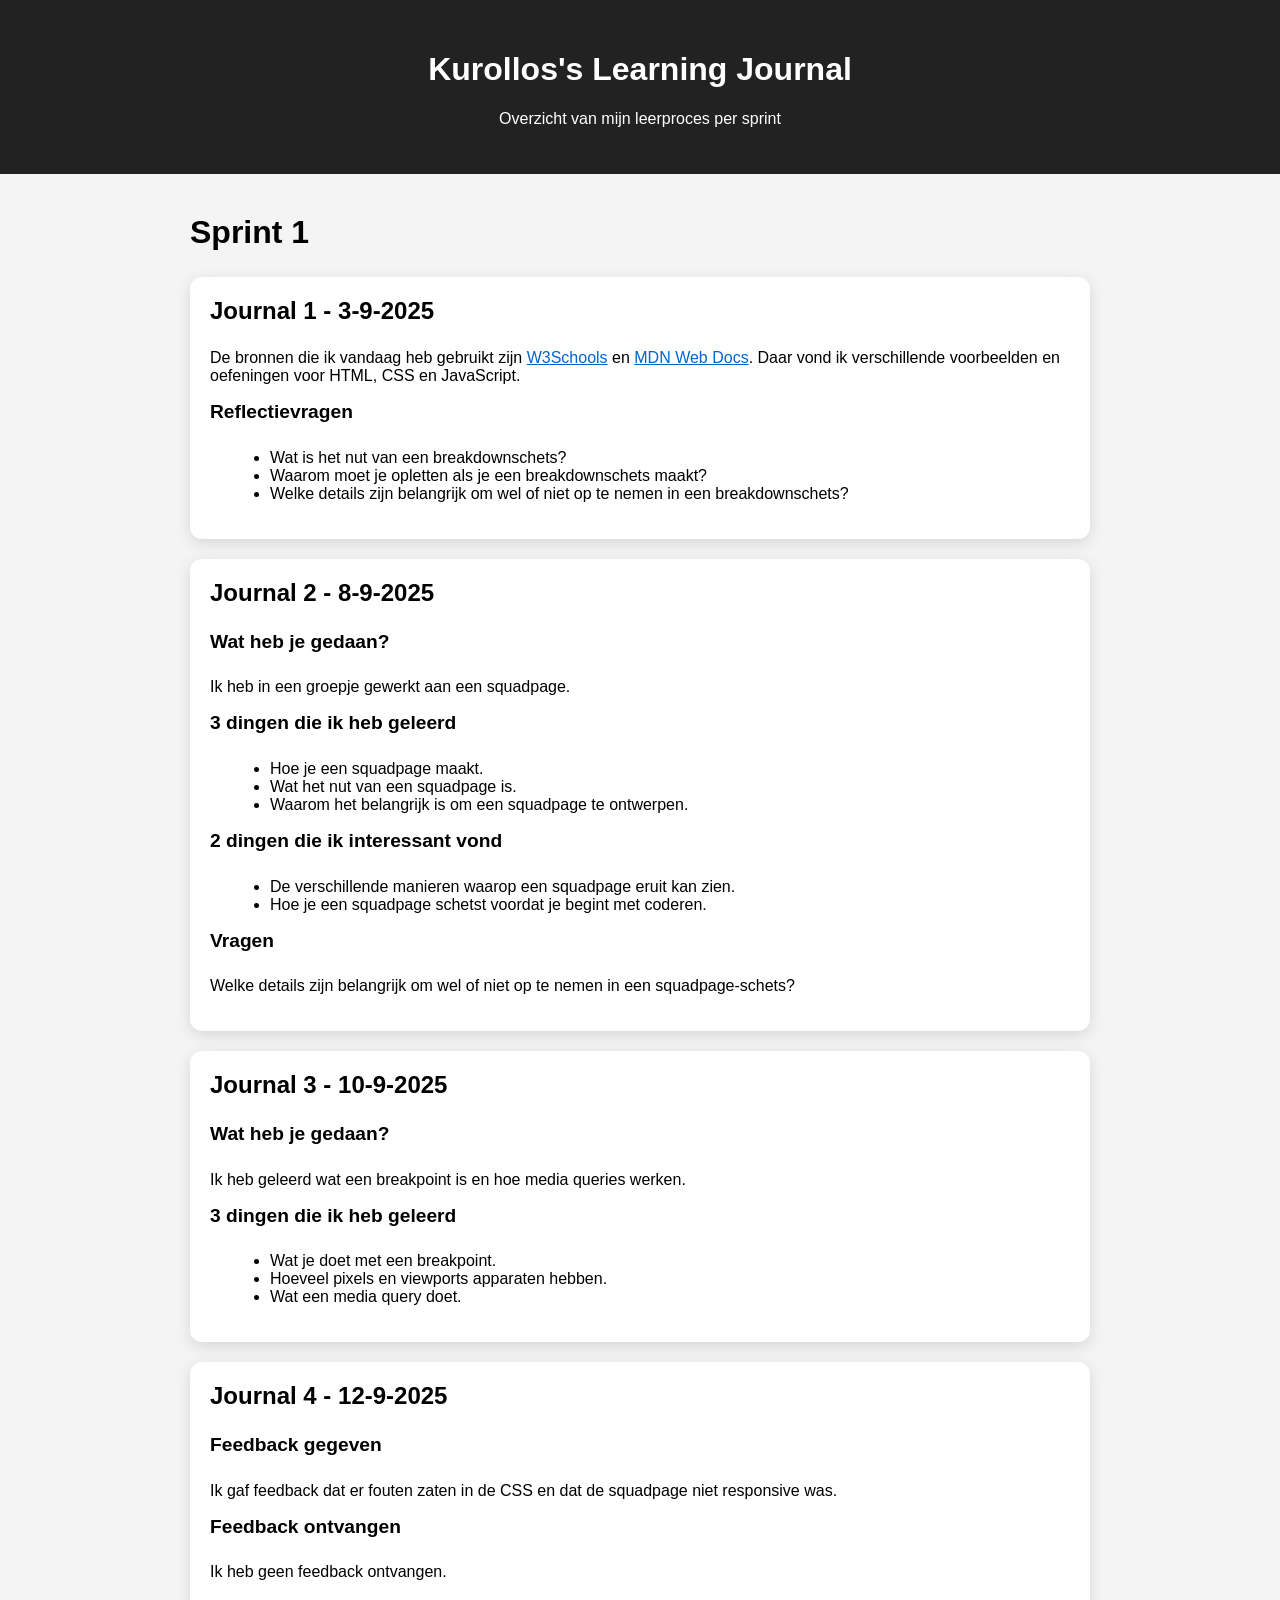
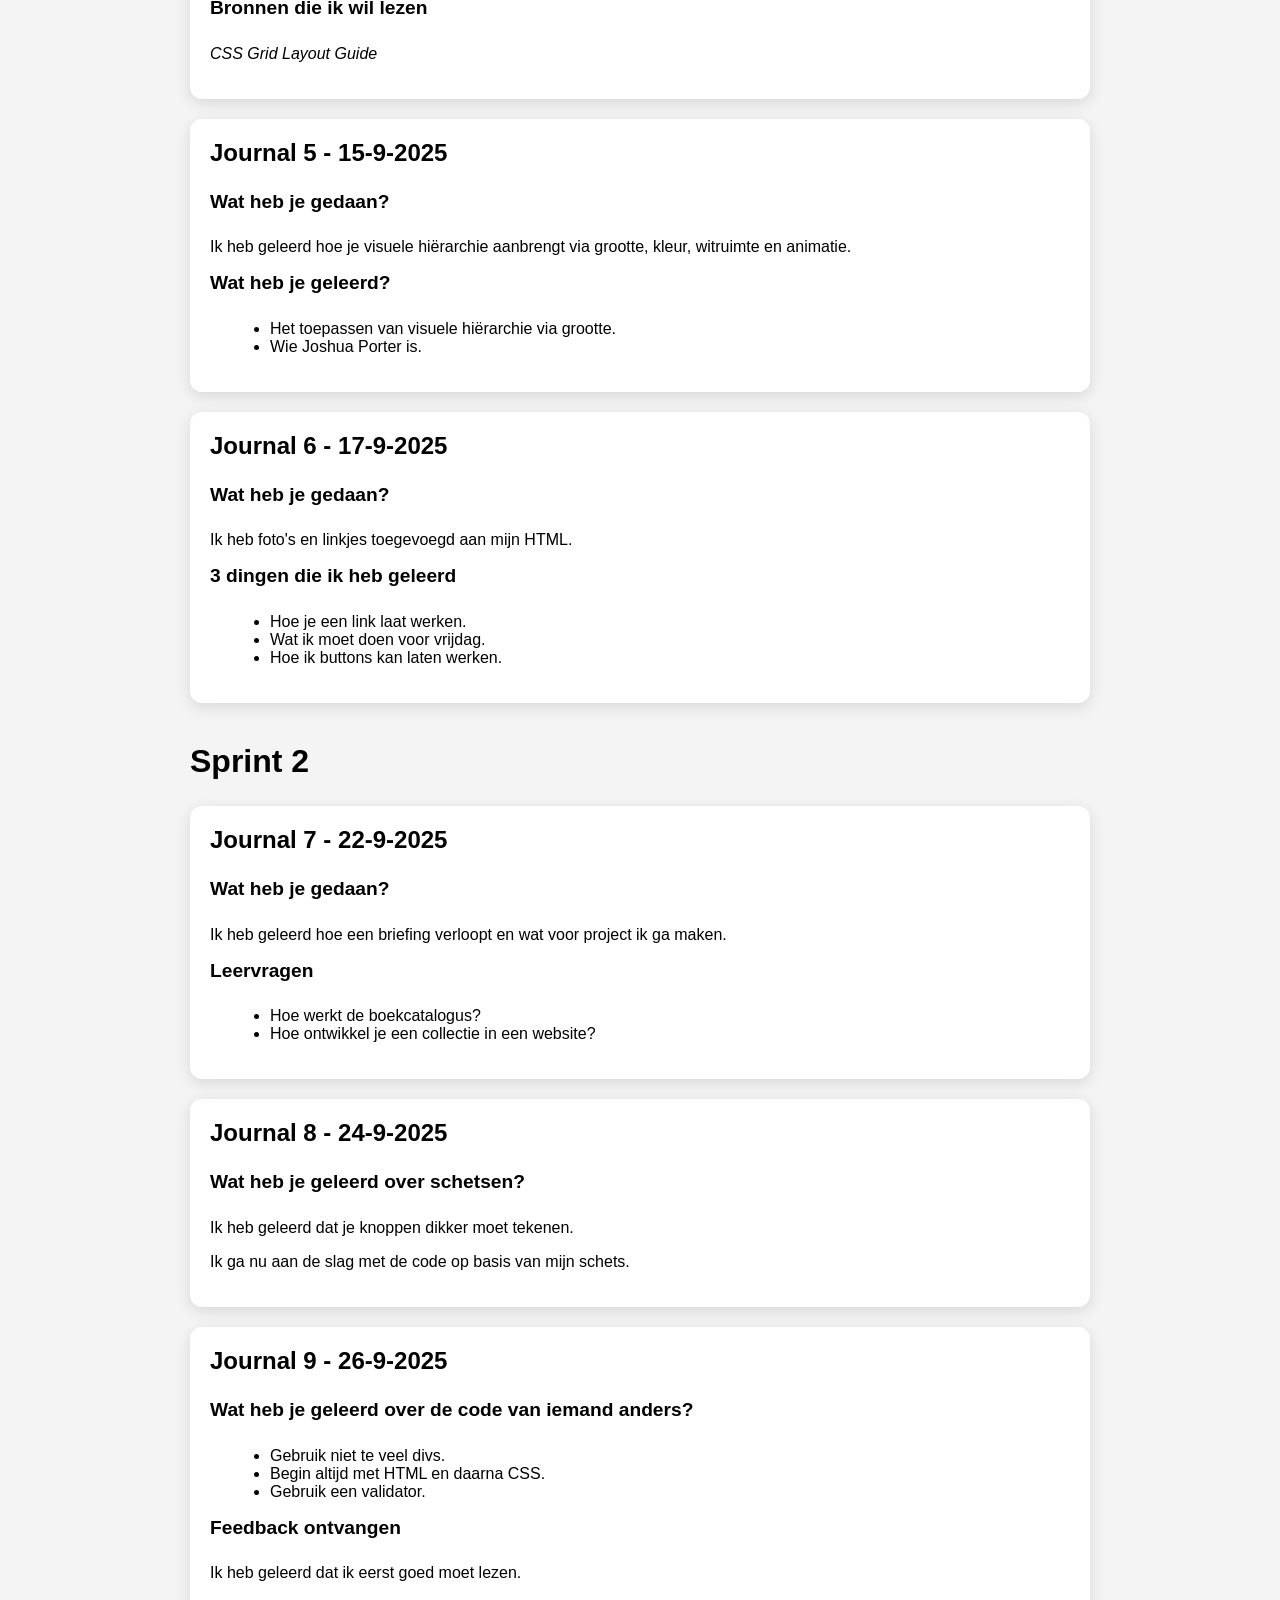
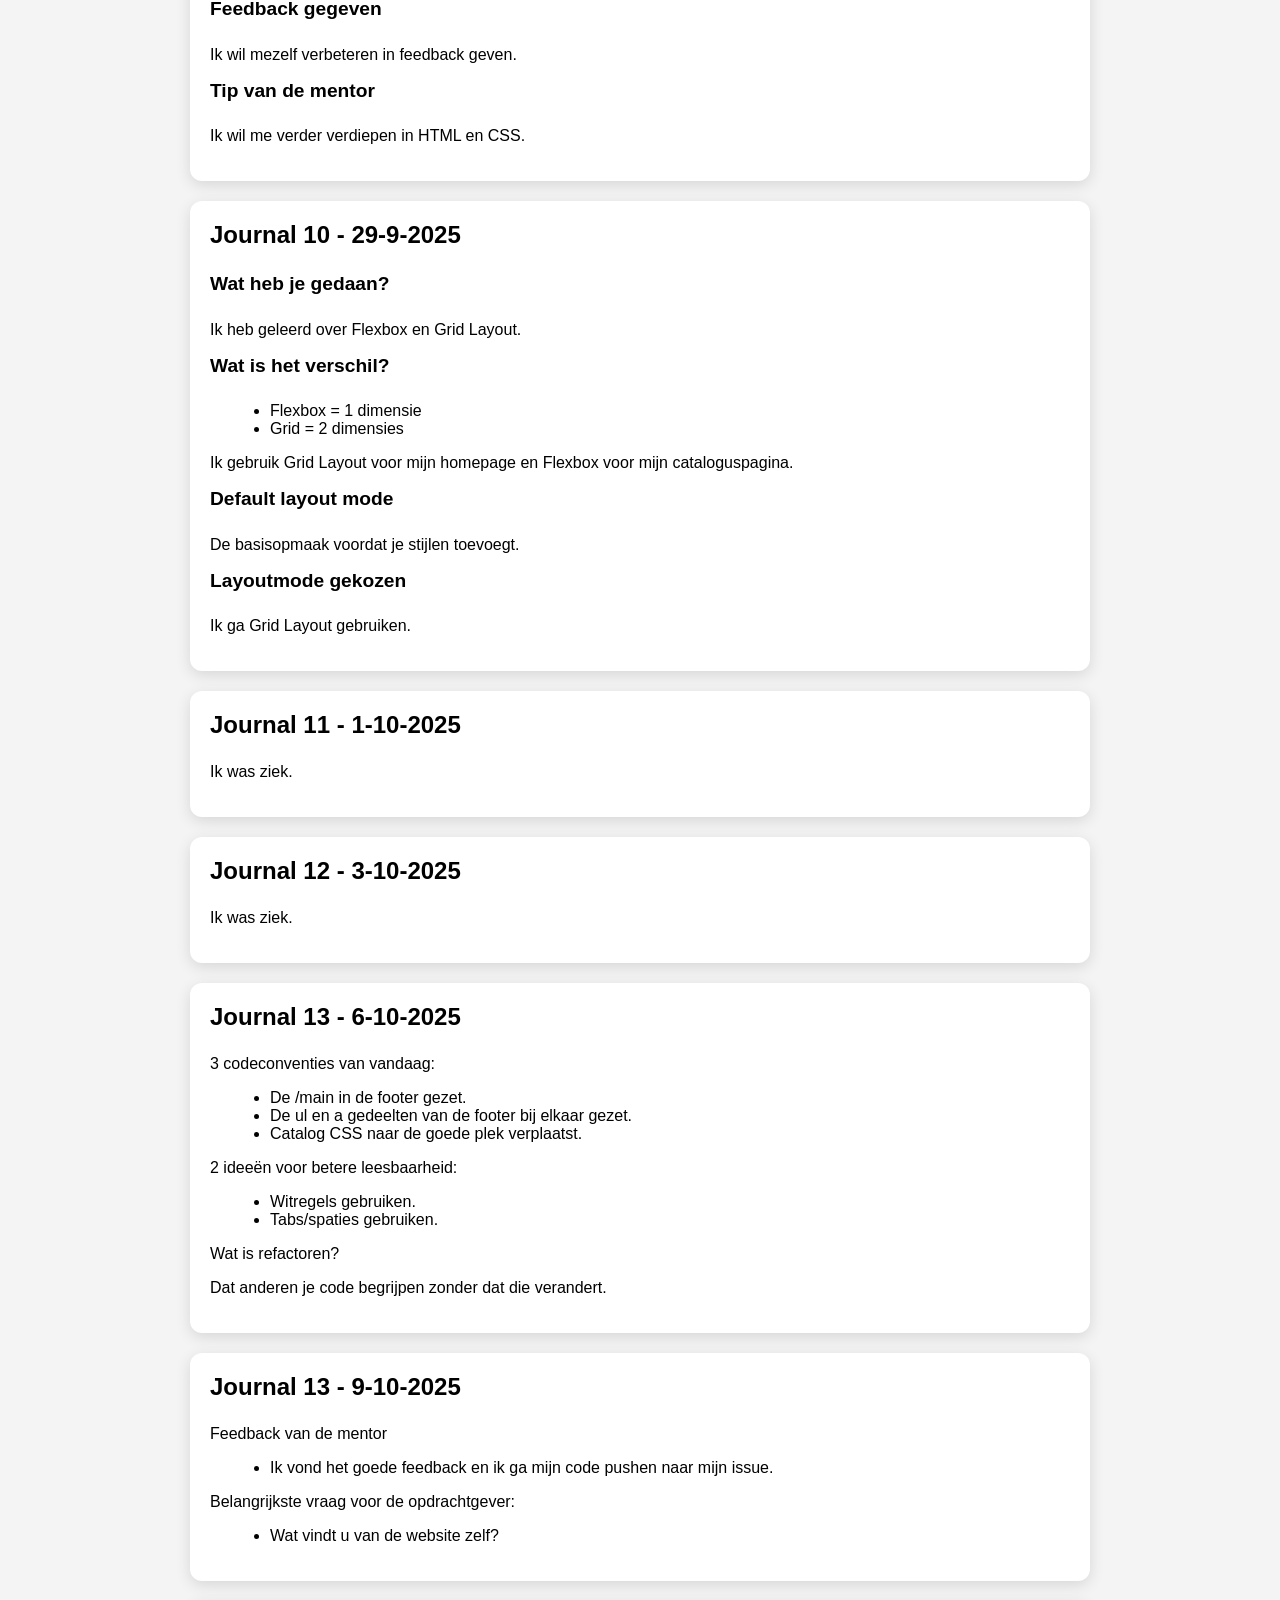
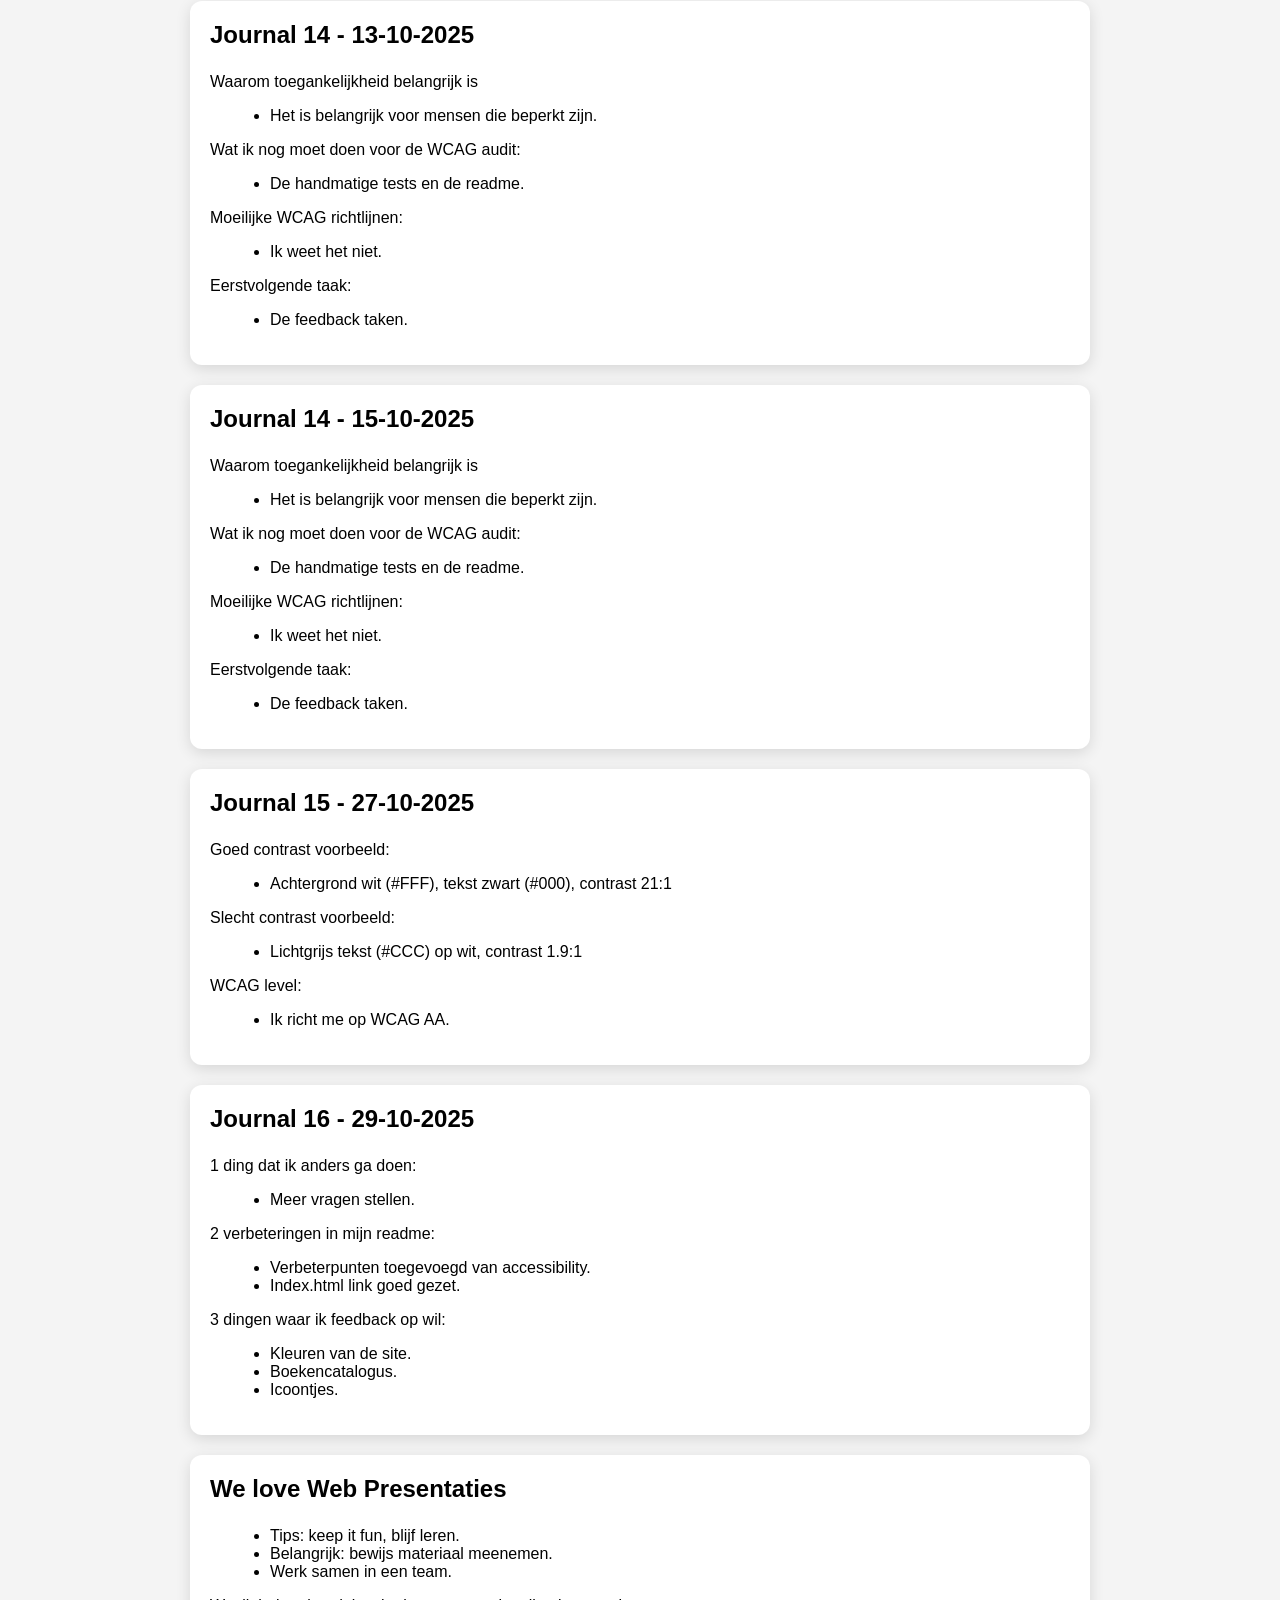
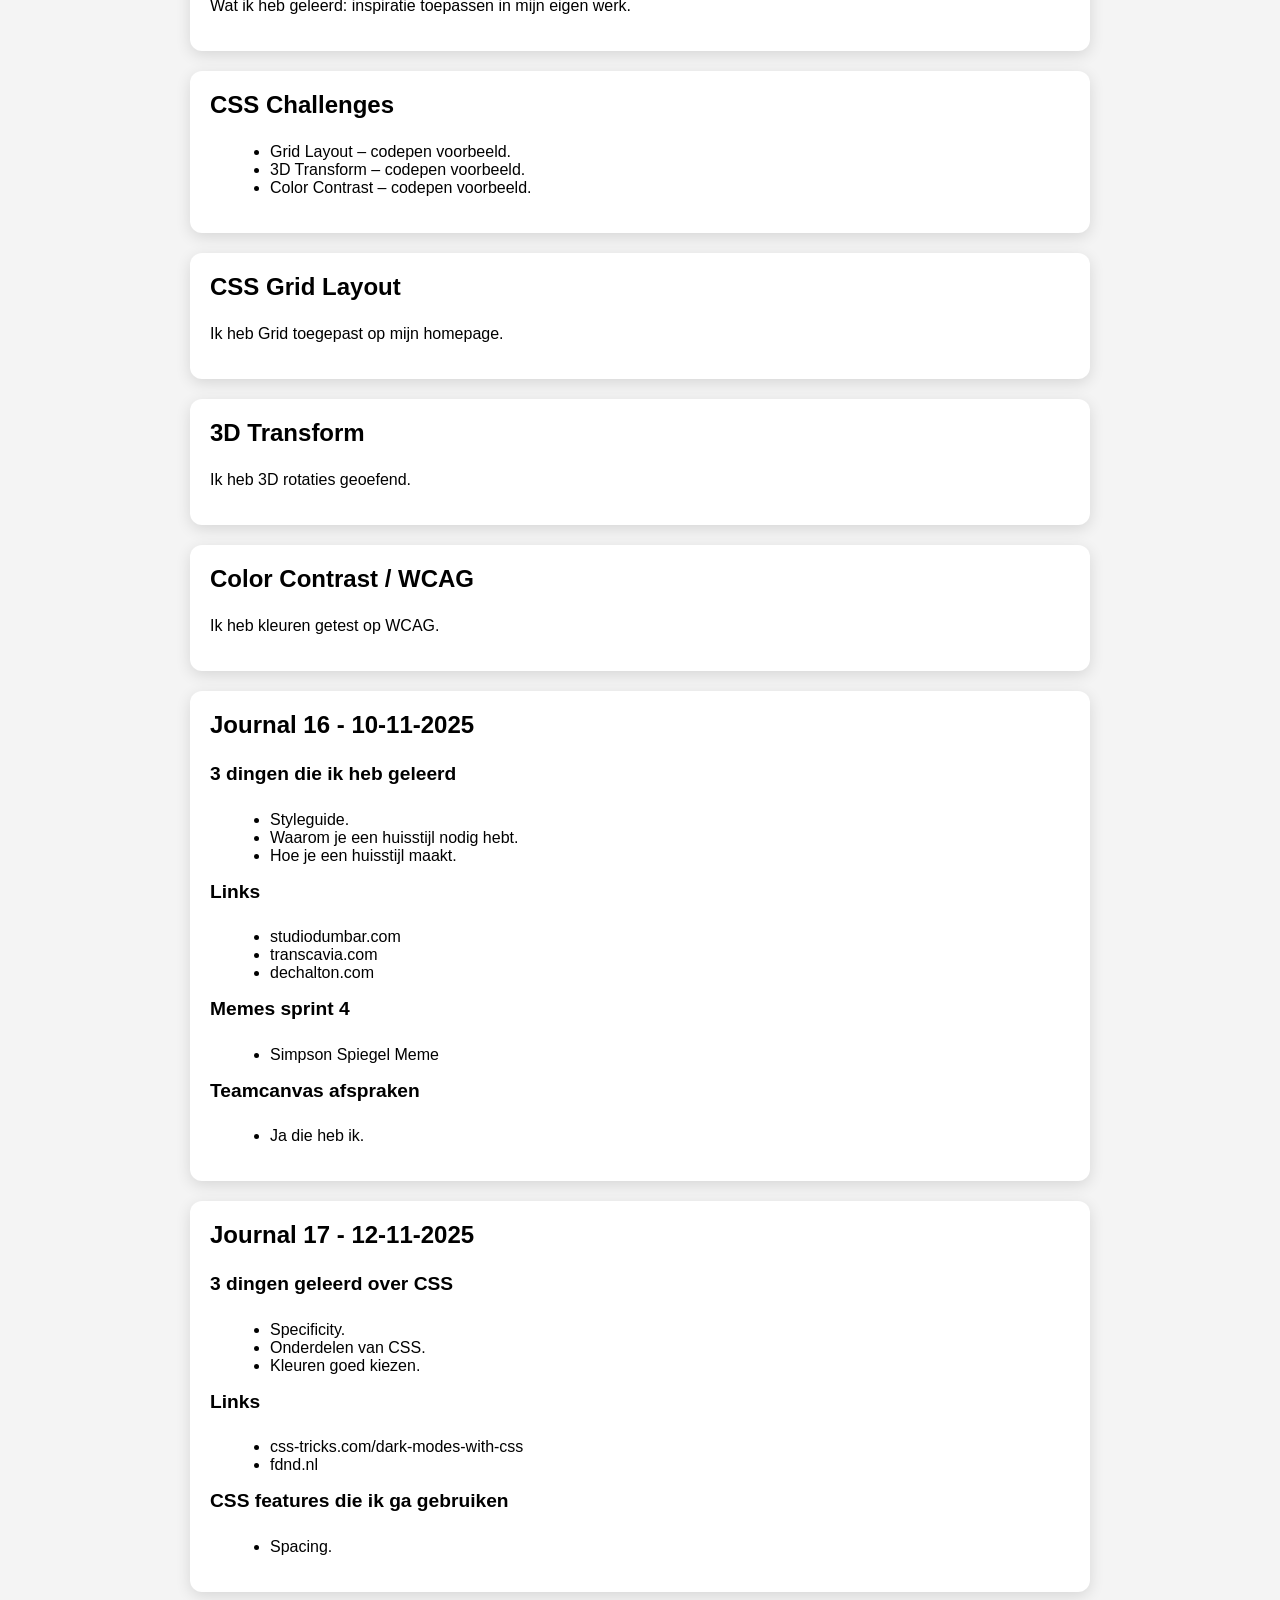
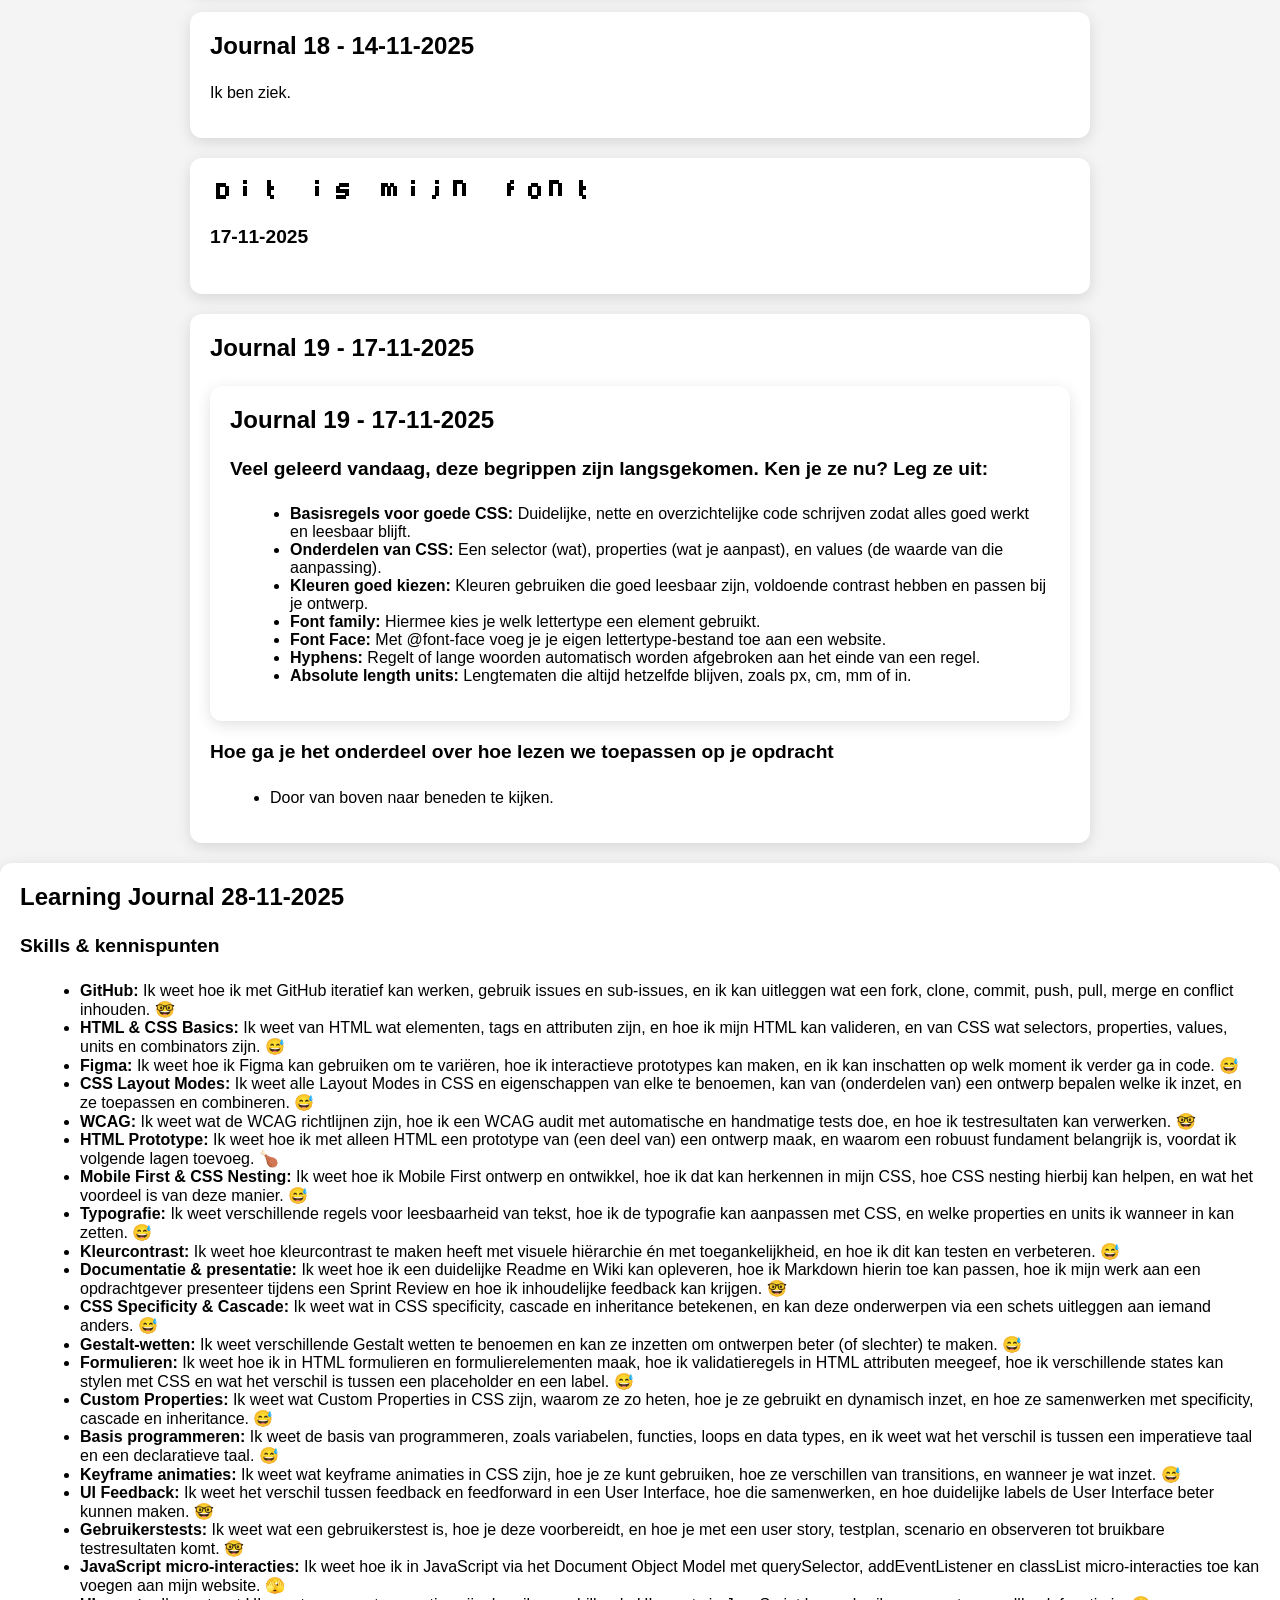
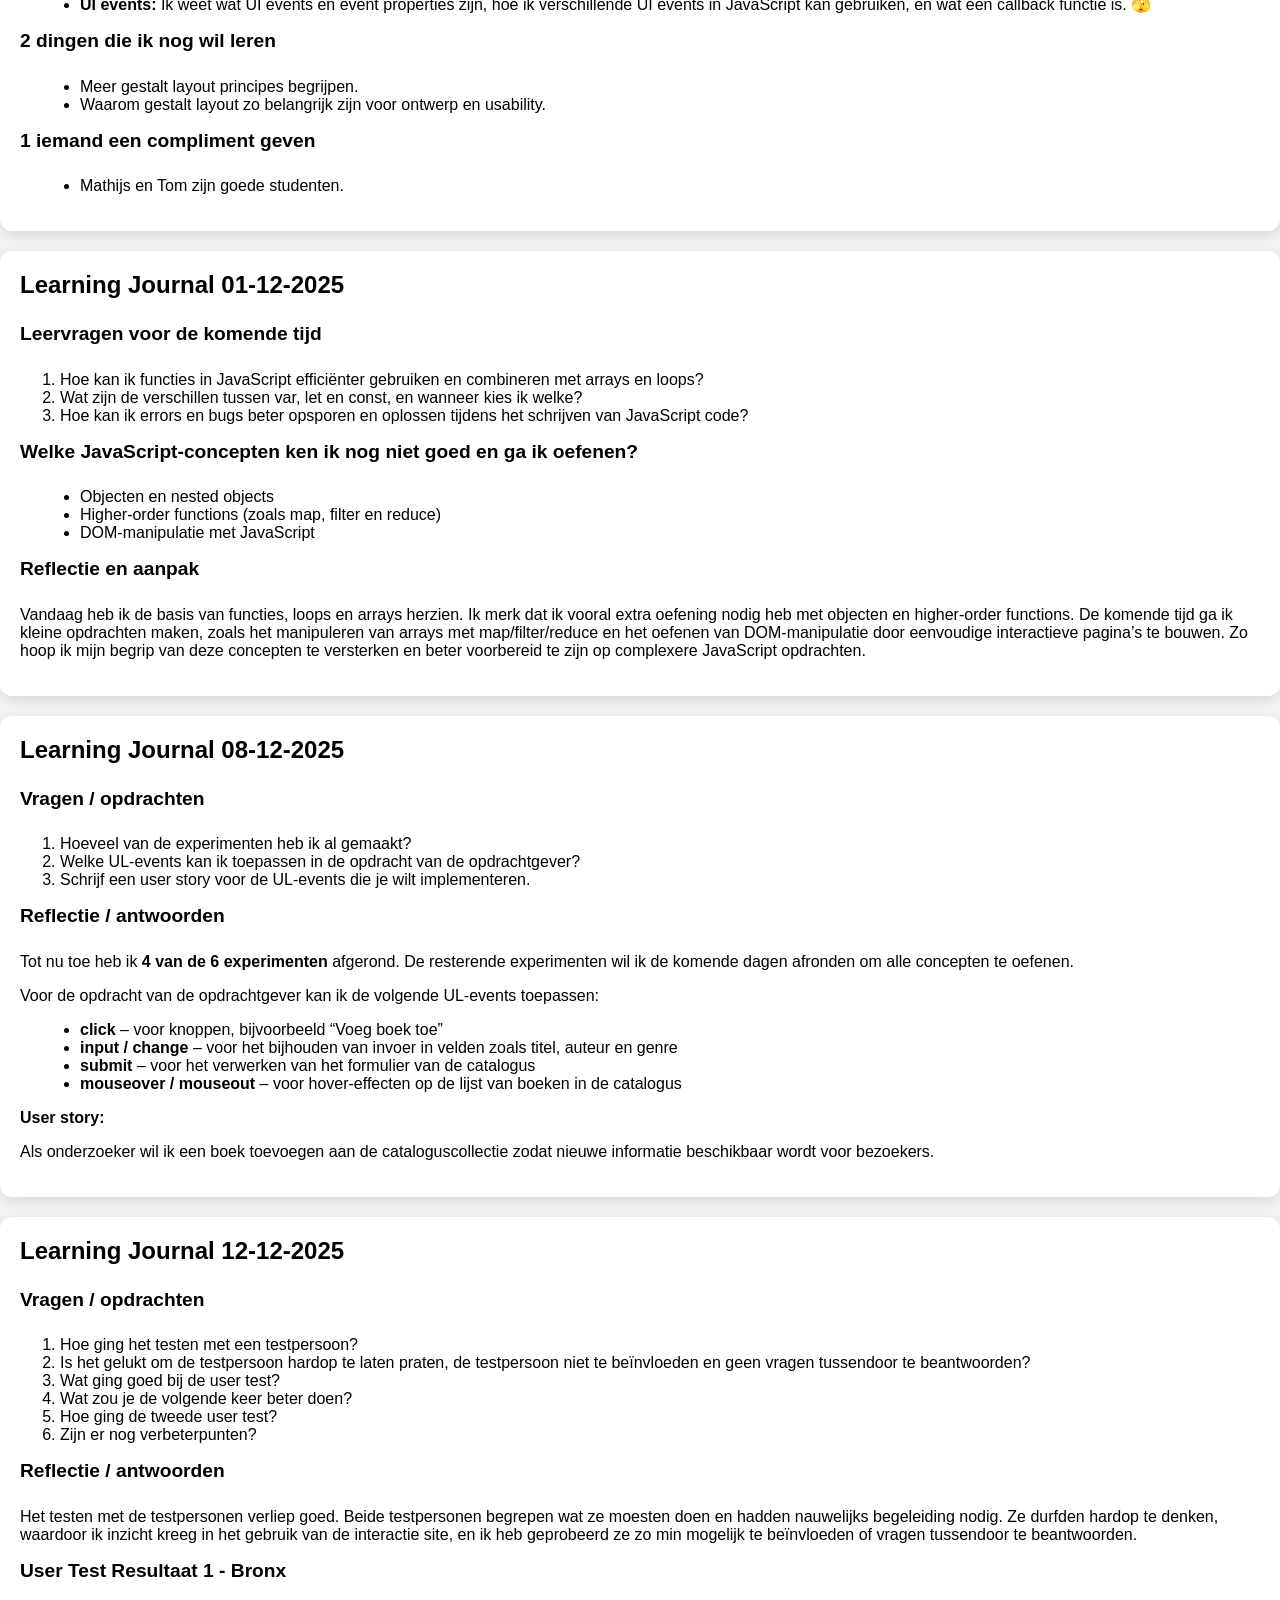
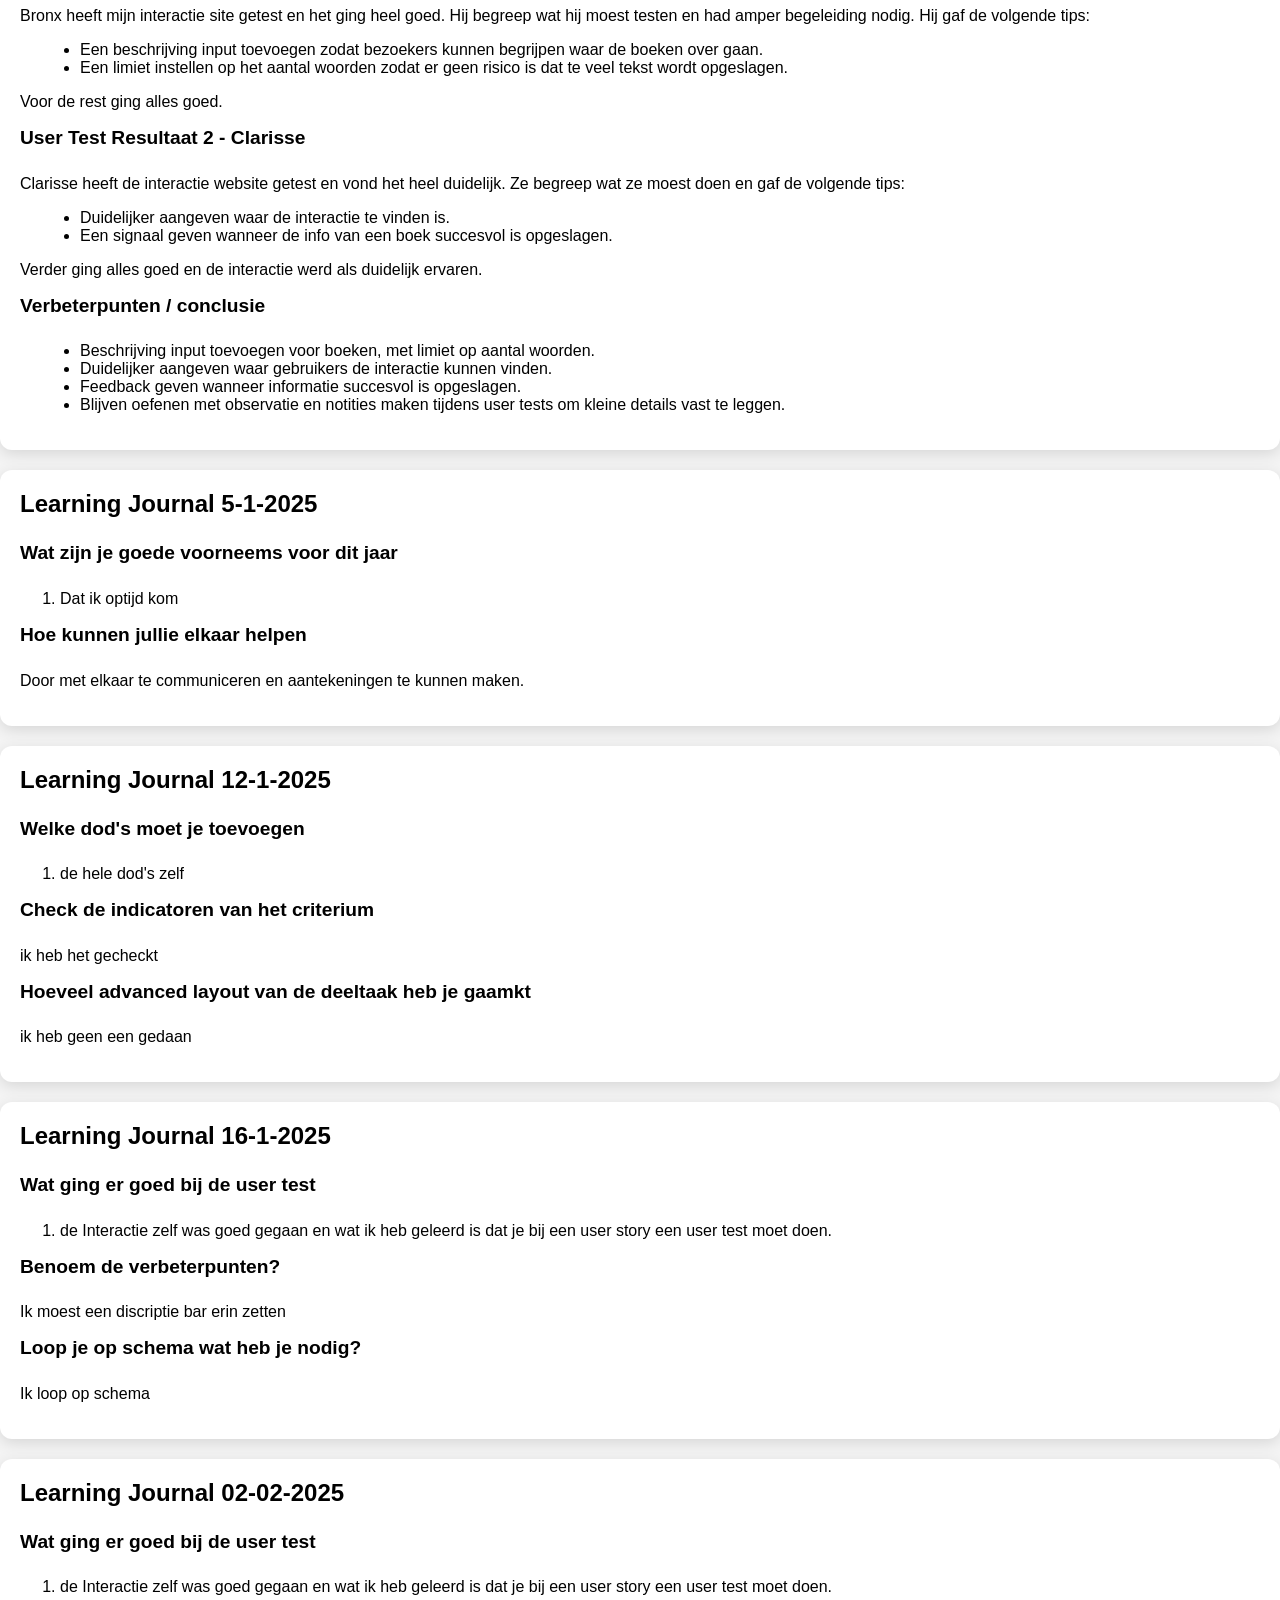
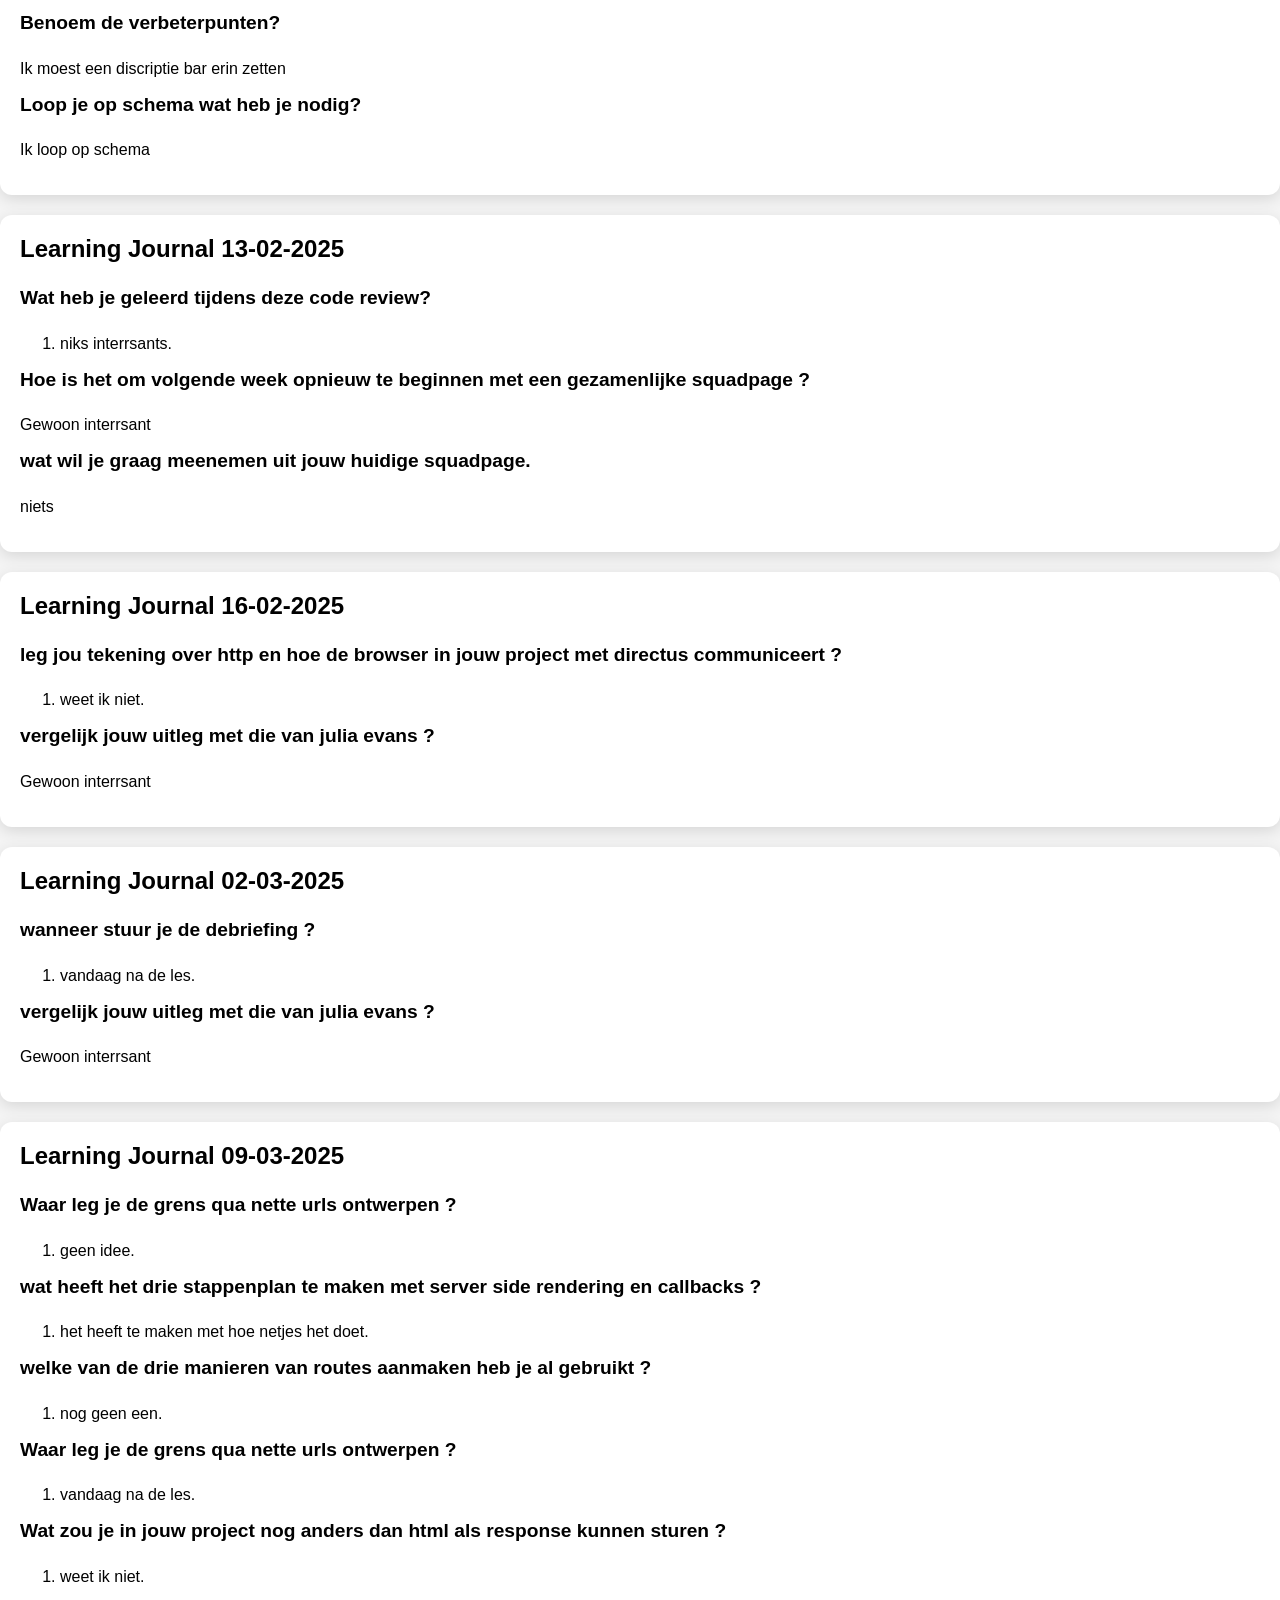
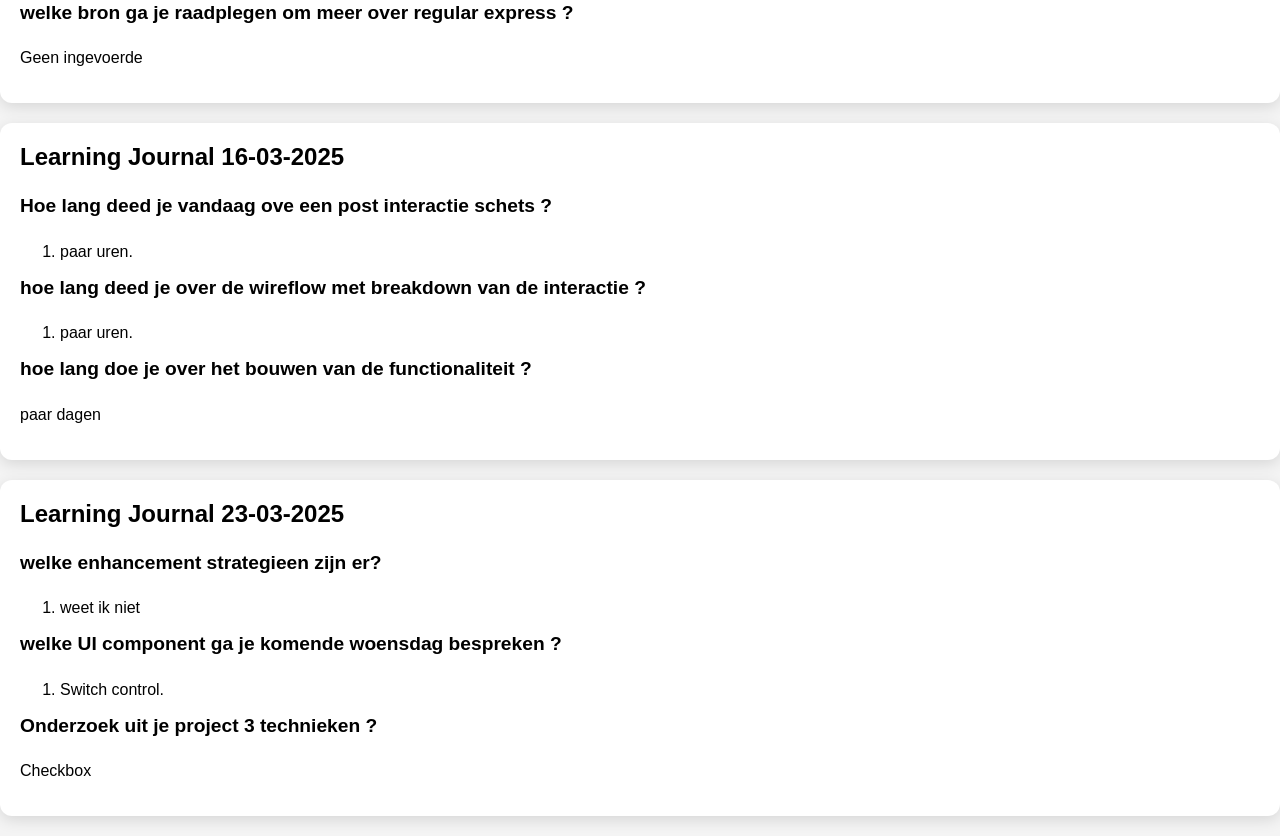
<file: docs/index.html>
<!DOCTYPE html>
<html lang="nl">
<head>
  <meta charset="UTF-8">
  <meta name="viewport" content="width=device-width, initial-scale=1.0">
  <title>Kurollos's Learning Journal</title>
  <link rel="stylesheet" href="index.css">
</head>

<body>

<header>
  <h1>Kurollos's Learning Journal</h1>
  <p>Overzicht van mijn leerproces per sprint</p>
</header>

<!-- SPRINT 1 -->
<section id="sprint-1">
  <h2>Sprint 1</h2>

  <article class="journal-card">
    <h3>Journal 1 - 3-9-2025</h3>
    <p>De bronnen die ik vandaag heb gebruikt zijn 
      <a href="https://www.w3schools.com">W3Schools</a> en 
      <a href="https://developer.mozilla.org">MDN Web Docs</a>.
      Daar vond ik verschillende voorbeelden en oefeningen voor HTML, CSS en JavaScript.
    </p>

    <h4>Reflectievragen</h4>
    <ul>
      <li>Wat is het nut van een breakdownschets?</li>
      <li>Waarom moet je opletten als je een breakdownschets maakt?</li>
      <li>Welke details zijn belangrijk om wel of niet op te nemen in een breakdownschets?</li>
    </ul>
  </article>

  <article class="journal-card">
    <h3>Journal 2 - 8-9-2025</h3>

    <h4>Wat heb je gedaan?</h4>
    <p>Ik heb in een groepje gewerkt aan een squadpage.</p>

    <h4>3 dingen die ik heb geleerd</h4>
    <ul>
      <li>Hoe je een squadpage maakt.</li>
      <li>Wat het nut van een squadpage is.</li>
      <li>Waarom het belangrijk is om een squadpage te ontwerpen.</li>
    </ul>

    <h4>2 dingen die ik interessant vond</h4>
    <ul>
      <li>De verschillende manieren waarop een squadpage eruit kan zien.</li>
      <li>Hoe je een squadpage schetst voordat je begint met coderen.</li>
    </ul>

    <h4>Vragen</h4>
    <p>Welke details zijn belangrijk om wel of niet op te nemen in een squadpage-schets?</p>
  </article>

  <article class="journal-card">
    <h3>Journal 3 - 10-9-2025</h3>

    <h4>Wat heb je gedaan?</h4>
    <p>Ik heb geleerd wat een breakpoint is en hoe media queries werken.</p>

    <h4>3 dingen die ik heb geleerd</h4>
    <ul>
      <li>Wat je doet met een breakpoint.</li>
      <li>Hoeveel pixels en viewports apparaten hebben.</li>
      <li>Wat een media query doet.</li>
    </ul>
  </article>

  <article class="journal-card">
    <h3>Journal 4 - 12-9-2025</h3>

    <h4>Feedback gegeven</h4>
    <p>Ik gaf feedback dat er fouten zaten in de CSS en dat de squadpage niet responsive was.</p>

    <h4>Feedback ontvangen</h4>
    <p>Ik heb geen feedback ontvangen.</p>

    <h4>Bronnen die ik wil lezen</h4>
    <p><em>CSS Grid Layout Guide</em></p>
  </article>

  <article class="journal-card">
    <h3>Journal 5 - 15-9-2025</h3>

    <h4>Wat heb je gedaan?</h4>
    <p>Ik heb geleerd hoe je visuele hiërarchie aanbrengt via grootte, kleur, witruimte en animatie.</p>

    <h4>Wat heb je geleerd?</h4>
    <ul>
      <li>Het toepassen van visuele hiërarchie via grootte.</li>
      <li>Wie Joshua Porter is.</li>
    </ul>
  </article>

  <article class="journal-card">
    <h3>Journal 6 - 17-9-2025</h3>

    <h4>Wat heb je gedaan?</h4>
    <p>Ik heb foto's en linkjes toegevoegd aan mijn HTML.</p>

    <h4>3 dingen die ik heb geleerd</h4>
    <ul>
      <li>Hoe je een link laat werken.</li>
      <li>Wat ik moet doen voor vrijdag.</li>
      <li>Hoe ik buttons kan laten werken.</li>
    </ul>
  </article>
</section>

<!-- SPRINT 2 -->
<section id="sprint-2">
  <h2>Sprint 2</h2>

  <article class="journal-card">
    <h3>Journal 7 - 22-9-2025</h3>

    <h4>Wat heb je gedaan?</h4>
    <p>Ik heb geleerd hoe een briefing verloopt en wat voor project ik ga maken.</p>

    <h4>Leervragen</h4>
    <ul>
      <li>Hoe werkt de boekcatalogus?</li>
      <li>Hoe ontwikkel je een collectie in een website?</li>
    </ul>
  </article>

  <article class="journal-card">
    <h3>Journal 8 - 24-9-2025</h3>

    <h4>Wat heb je geleerd over schetsen?</h4>
    <p>Ik heb geleerd dat je knoppen dikker moet tekenen.</p>
    <p>Ik ga nu aan de slag met de code op basis van mijn schets.</p>
  </article>

  <article class="journal-card">
    <h3>Journal 9 - 26-9-2025</h3>

    <h4>Wat heb je geleerd over de code van iemand anders?</h4>
    <ul>
      <li>Gebruik niet te veel divs.</li>
      <li>Begin altijd met HTML en daarna CSS.</li>
      <li>Gebruik een validator.</li>
    </ul>

    <h4>Feedback ontvangen</h4>
    <p>Ik heb geleerd dat ik eerst goed moet lezen.</p>

    <h4>Feedback gegeven</h4>
    <p>Ik wil mezelf verbeteren in feedback geven.</p>

    <h4>Tip van de mentor</h4>
    <p>Ik wil me verder verdiepen in HTML en CSS.</p>
  </article>

  <article class="journal-card">
    <h3>Journal 10 - 29-9-2025</h3>

    <h4>Wat heb je gedaan?</h4>
    <p>Ik heb geleerd over Flexbox en Grid Layout.</p>

    <h4>Wat is het verschil?</h4>
    <ul>
      <li>Flexbox = 1 dimensie</li>
      <li>Grid = 2 dimensies</li>
    </ul>

    <p>Ik gebruik Grid Layout voor mijn homepage en Flexbox voor mijn cataloguspagina.</p>

    <h4>Default layout mode</h4>
    <p>De basisopmaak voordat je stijlen toevoegt.</p>

    <h4>Layoutmode gekozen</h4>
    <p>Ik ga Grid Layout gebruiken.</p>
  </article>

  <article class="journal-card">
    <h3>Journal 11 - 1-10-2025</h3>
    <p>Ik was ziek.</p>
  </article>

  <article class="journal-card">
    <h3>Journal 12 - 3-10-2025</h3>
    <p>Ik was ziek.</p>
  </article>

  <article class="journal-card">
    <h3>Journal 13 - 6-10-2025</h3>

    <p>3 codeconventies van vandaag:</p>
    <ul>
      <li>De /main in de footer gezet.</li>
      <li>De ul en a gedeelten van de footer bij elkaar gezet.</li>
      <li>Catalog CSS naar de goede plek verplaatst.</li>
    </ul>

    <p>2 ideeën voor betere leesbaarheid:</p>
    <ul>
      <li>Witregels gebruiken.</li>
      <li>Tabs/spaties gebruiken.</li>
    </ul>

    <p>Wat is refactoren?</p>
    <p>Dat anderen je code begrijpen zonder dat die verandert.</p>
  </article>

  <article class="journal-card">
    <h3>Journal 13 - 9-10-2025</h3>

    <p>Feedback van de mentor</p>
    <ul>
      <li>Ik vond het goede feedback en ik ga mijn code pushen naar mijn issue.</li>
    </ul>

    <p>Belangrijkste vraag voor de opdrachtgever:</p>
    <ul>
      <li>Wat vindt u van de website zelf?</li>
    </ul>
  </article>

  <article class="journal-card">
    <h3>Journal 14 - 13-10-2025</h3>

    <p>Waarom toegankelijkheid belangrijk is</p>
    <ul>
      <li>Het is belangrijk voor mensen die beperkt zijn.</li>
    </ul>

    <p>Wat ik nog moet doen voor de WCAG audit:</p>
    <ul>
      <li>De handmatige tests en de readme.</li>
    </ul>

    <p>Moeilijke WCAG richtlijnen:</p>
    <ul>
      <li>Ik weet het niet.</li>
    </ul>

    <p>Eerstvolgende taak:</p>
    <ul>
      <li>De feedback taken.</li>
    </ul>
  </article>

  <article class="journal-card">
    <h3>Journal 14 - 15-10-2025</h3>

    <p>Waarom toegankelijkheid belangrijk is</p>
    <ul>
      <li>Het is belangrijk voor mensen die beperkt zijn.</li>
    </ul>

    <p>Wat ik nog moet doen voor de WCAG audit:</p>
    <ul>
      <li>De handmatige tests en de readme.</li>
    </ul>

    <p>Moeilijke WCAG richtlijnen:</p>
    <ul>
      <li>Ik weet het niet.</li>
    </ul>

    <p>Eerstvolgende taak:</p>
    <ul>
      <li>De feedback taken.</li>
    </ul>
  </article>

  <article class="journal-card">
    <h3>Journal 15 - 27-10-2025</h3>

    <p>Goed contrast voorbeeld:</p>
    <ul>
      <li>Achtergrond wit (#FFF), tekst zwart (#000), contrast 21:1</li>
    </ul>

    <p>Slecht contrast voorbeeld:</p>
    <ul>
      <li>Lichtgrijs tekst (#CCC) op wit, contrast 1.9:1</li>
    </ul>

    <p>WCAG level:</p>
    <ul>
      <li>Ik richt me op WCAG AA.</li>
    </ul>
  </article>

  <article class="journal-card">
    <h3>Journal 16 - 29-10-2025</h3>

    <p>1 ding dat ik anders ga doen:</p>
    <ul>
      <li>Meer vragen stellen.</li>
    </ul>

    <p>2 verbeteringen in mijn readme:</p>
    <ul>
      <li>Verbeterpunten toegevoegd van accessibility.</li>
      <li>Index.html link goed gezet.</li>
    </ul>

    <p>3 dingen waar ik feedback op wil:</p>
    <ul>
      <li>Kleuren van de site.</li>
      <li>Boekencatalogus.</li>
      <li>Icoontjes.</li>
    </ul>
  </article>

  <article class="journal-card">
    <h3>We love Web Presentaties</h3>

    <ul>
      <li>Tips: keep it fun, blijf leren.</li>
      <li>Belangrijk: bewijs materiaal meenemen.</li>
      <li>Werk samen in een team.</li>
    </ul>

    <p>Wat ik heb geleerd: inspiratie toepassen in mijn eigen werk.</p>
  </article>

  <article class="journal-card">
    <h3>CSS Challenges</h3>

    <ul>
      <li>Grid Layout – codepen voorbeeld.</li>
      <li>3D Transform – codepen voorbeeld.</li>
      <li>Color Contrast – codepen voorbeeld.</li>
    </ul>
  </article>

  <article class="journal-card">
    <h3>CSS Grid Layout</h3>
    <p>Ik heb Grid toegepast op mijn homepage.</p>
  </article>

  <article class="journal-card">
    <h3>3D Transform</h3>
    <p>Ik heb 3D rotaties geoefend.</p>
  </article>

  <article class="journal-card">
    <h3>Color Contrast / WCAG</h3>
    <p>Ik heb kleuren getest op WCAG.</p>
  </article>

  <article class="journal-card">
    <h3>Journal 16 - 10-11-2025</h3>

    <h4>3 dingen die ik heb geleerd</h4>
    <ul>
      <li>Styleguide.</li>
      <li>Waarom je een huisstijl nodig hebt.</li>
      <li>Hoe je een huisstijl maakt.</li>
    </ul>

    <h4>Links</h4>
    <ul>
      <li>studiodumbar.com</li>
      <li>transcavia.com</li>
      <li>dechalton.com</li>
    </ul>

    <h4>Memes sprint 4</h4>
    <ul>
      <li>Simpson Spiegel Meme</li>
    </ul>

    <h4>Teamcanvas afspraken</h4>
    <ul>
      <li>Ja die heb ik.</li>
    </ul>
  </article>

  <article class="journal-card">
    <h3>Journal 17 - 12-11-2025</h3>

    <h4>3 dingen geleerd over CSS</h4>
    <ul>
      <li>Specificity.</li>
      <li>Onderdelen van CSS.</li>
      <li>Kleuren goed kiezen.</li>
    </ul>

    <h4>Links</h4>
    <ul>
      <li>css-tricks.com/dark-modes-with-css</li>
      <li>fdnd.nl</li>
    </ul>

    <h4>CSS features die ik ga gebruiken</h4>
    <ul>
      <li>Spacing.</li>
    </ul>
  </article>

  <article class="journal-card">
    <h3>Journal 18 - 14-11-2025</h3>
    <p>Ik ben ziek.</p>
  </article>

  <article class="journal-card">
    <h3 class="fontkurollos">Dit is mijn font</h3>
    <h4>17-11-2025</h4>
  </article>

 <article class="journal-card">
    <h3>Journal 19 - 17-11-2025</h3>

    <article class="journal-card">
  <h3>Journal 19 - 17-11-2025</h3>

  <h4>Veel geleerd vandaag, deze begrippen zijn langsgekomen. Ken je ze nu? Leg ze uit:</h4>

  <ul>
    <li>
      <strong>Basisregels voor goede CSS:</strong>
      Duidelijke, nette en overzichtelijke code schrijven zodat alles goed werkt en leesbaar blijft.
    </li>

    <li>
      <strong>Onderdelen van CSS:</strong>
      Een selector (wat), properties (wat je aanpast), en values (de waarde van die aanpassing).
    </li>

    <li>
      <strong>Kleuren goed kiezen:</strong>
      Kleuren gebruiken die goed leesbaar zijn, voldoende contrast hebben en passen bij je ontwerp.
    </li>

    <li>
      <strong>Font family:</strong>
      Hiermee kies je welk lettertype een element gebruikt.
    </li>

    <li>
      <strong>Font Face:</strong>
      Met @font-face voeg je je eigen lettertype-bestand toe aan een website.
    </li>

    <li>
      <strong>Hyphens:</strong>
      Regelt of lange woorden automatisch worden afgebroken aan het einde van een regel.
    </li>

    <li>
      <strong>Absolute length units:</strong>
      Lengtematen die altijd hetzelfde blijven, zoals px, cm, mm of in.
    </li>
  </ul>

</article>

  
    <h4>Hoe ga je het onderdeel over hoe lezen we toepassen op je opdracht</h4>
    <ul>
      <li>Door van boven naar beneden te kijken.</li>
    </ul>
  </article>
</section>

 <article class="journal-card">
  <h3>Learning Journal 28-11-2025</h3>

  <h4>Skills & kennispunten</h4>
  <ul>
    <li><strong>GitHub:</strong> Ik weet hoe ik met GitHub iteratief kan werken, gebruik issues en sub-issues, en ik kan uitleggen wat een fork, clone, commit, push, pull, merge en conflict inhouden. 🤓</li>
    <li><strong>HTML & CSS Basics:</strong> Ik weet van HTML wat elementen, tags en attributen zijn, en hoe ik mijn HTML kan valideren, en van CSS wat selectors, properties, values, units en combinators zijn. 😅</li>
    <li><strong>Figma:</strong> Ik weet hoe ik Figma kan gebruiken om te variëren, hoe ik interactieve prototypes kan maken, en ik kan inschatten op welk moment ik verder ga in code. 😅</li>
    <li><strong>CSS Layout Modes:</strong> Ik weet alle Layout Modes in CSS en eigenschappen van elke te benoemen, kan van (onderdelen van) een ontwerp bepalen welke ik inzet, en ze toepassen en combineren. 😅</li>
    <li><strong>WCAG:</strong> Ik weet wat de WCAG richtlijnen zijn, hoe ik een WCAG audit met automatische en handmatige tests doe, en hoe ik testresultaten kan verwerken. 🤓</li>
    <li><strong>HTML Prototype:</strong> Ik weet hoe ik met alleen HTML een prototype van (een deel van) een ontwerp maak, en waarom een robuust fundament belangrijk is, voordat ik volgende lagen toevoeg. 🍗</li>
    <li><strong>Mobile First & CSS Nesting:</strong> Ik weet hoe ik Mobile First ontwerp en ontwikkel, hoe ik dat kan herkennen in mijn CSS, hoe CSS nesting hierbij kan helpen, en wat het voordeel is van deze manier. 😅</li>
    <li><strong>Typografie:</strong> Ik weet verschillende regels voor leesbaarheid van tekst, hoe ik de typografie kan aanpassen met CSS, en welke properties en units ik wanneer in kan zetten. 😅</li>
    <li><strong>Kleurcontrast:</strong> Ik weet hoe kleurcontrast te maken heeft met visuele hiërarchie én met toegankelijkheid, en hoe ik dit kan testen en verbeteren. 😅</li>
    <li><strong>Documentatie & presentatie:</strong> Ik weet hoe ik een duidelijke Readme en Wiki kan opleveren, hoe ik Markdown hierin toe kan passen, hoe ik mijn werk aan een opdrachtgever presenteer tijdens een Sprint Review en hoe ik inhoudelijke feedback kan krijgen. 🤓</li>
    <li><strong>CSS Specificity & Cascade:</strong> Ik weet wat in CSS specificity, cascade en inheritance betekenen, en kan deze onderwerpen via een schets uitleggen aan iemand anders. 😅</li>
    <li><strong>Gestalt-wetten:</strong> Ik weet verschillende Gestalt wetten te benoemen en kan ze inzetten om ontwerpen beter (of slechter) te maken. 😅</li>
    <li><strong>Formulieren:</strong> Ik weet hoe ik in HTML formulieren en formulierelementen maak, hoe ik validatieregels in HTML attributen meegeef, hoe ik verschillende states kan stylen met CSS en wat het verschil is tussen een placeholder en een label. 😅</li>
    <li><strong>Custom Properties:</strong> Ik weet wat Custom Properties in CSS zijn, waarom ze zo heten, hoe je ze gebruikt en dynamisch inzet, en hoe ze samenwerken met specificity, cascade en inheritance. 😅</li>
    <li><strong>Basis programmeren:</strong> Ik weet de basis van programmeren, zoals variabelen, functies, loops en data types, en ik weet wat het verschil is tussen een imperatieve taal en een declaratieve taal. 😅</li>
    <li><strong>Keyframe animaties:</strong> Ik weet wat keyframe animaties in CSS zijn, hoe je ze kunt gebruiken, hoe ze verschillen van transitions, en wanneer je wat inzet. 😅</li>
    <li><strong>UI Feedback:</strong> Ik weet het verschil tussen feedback en feedforward in een User Interface, hoe die samenwerken, en hoe duidelijke labels de User Interface beter kunnen maken. 🤓</li>
    <li><strong>Gebruikerstests:</strong> Ik weet wat een gebruikerstest is, hoe je deze voorbereidt, en hoe je met een user story, testplan, scenario en observeren tot bruikbare testresultaten komt. 🤓</li>
    <li><strong>JavaScript micro-interacties:</strong> Ik weet hoe ik in JavaScript via het Document Object Model met querySelector, addEventListener en classList micro-interacties toe kan voegen aan mijn website. 🫣</li>
    <li><strong>UI events:</strong> Ik weet wat UI events en event properties zijn, hoe ik verschillende UI events in JavaScript kan gebruiken, en wat een callback functie is. 🫣</li>
  </ul>

  <h4>2 dingen die ik nog wil leren</h4>
  <ul>
    <li>Meer gestalt layout principes begrijpen.</li>
    <li>Waarom gestalt layout zo belangrijk zijn voor ontwerp en usability.</li>
  </ul>

  <h4>1 iemand een compliment geven</h4>
  <ul>
    <li>Mathijs en Tom zijn goede studenten.</li>
  </ul>
</article>


<article class="journal-card">
  <h3>Learning Journal 01-12-2025</h3>

  <h4>Leervragen voor de komende tijd</h4>
  <ol>
    <li>Hoe kan ik functies in JavaScript efficiënter gebruiken en combineren met arrays en loops?</li>
    <li>Wat zijn de verschillen tussen var, let en const, en wanneer kies ik welke?</li>
    <li>Hoe kan ik errors en bugs beter opsporen en oplossen tijdens het schrijven van JavaScript code?</li>
  </ol>

  <h4>Welke JavaScript-concepten ken ik nog niet goed en ga ik oefenen?</h4>
  <ul>
    <li>Objecten en nested objects</li>
    <li>Higher-order functions (zoals map, filter en reduce)</li>
    <li>DOM-manipulatie met JavaScript</li>
  </ul>

  <h4>Reflectie en aanpak</h4>
  <p>Vandaag heb ik de basis van functies, loops en arrays herzien. Ik merk dat ik vooral extra oefening nodig heb met objecten en higher-order functions. De komende tijd ga ik kleine opdrachten maken, zoals het manipuleren van arrays met map/filter/reduce en het oefenen van DOM-manipulatie door eenvoudige interactieve pagina’s te bouwen. Zo hoop ik mijn begrip van deze concepten te versterken en beter voorbereid te zijn op complexere JavaScript opdrachten.</p>
</article>

<article class="journal-card">
  <h3>Learning Journal 08-12-2025</h3>

  <h4>Vragen / opdrachten</h4>
  <ol>
    <li>Hoeveel van de experimenten heb ik al gemaakt?</li>
    <li>Welke UL-events kan ik toepassen in de opdracht van de opdrachtgever?</li>
    <li>Schrijf een user story voor de UL-events die je wilt implementeren.</li>
  </ol>

  <h4>Reflectie / antwoorden</h4>
  <p>Tot nu toe heb ik <strong>4 van de 6 experimenten</strong> afgerond. De resterende experimenten wil ik de komende dagen afronden om alle concepten te oefenen.</p>

  <p>Voor de opdracht van de opdrachtgever kan ik de volgende UL-events toepassen:</p>
  <ul>
    <li><strong>click</strong> – voor knoppen, bijvoorbeeld “Voeg boek toe”</li>
    <li><strong>input / change</strong> – voor het bijhouden van invoer in velden zoals titel, auteur en genre</li>
    <li><strong>submit</strong> – voor het verwerken van het formulier van de catalogus</li>
    <li><strong>mouseover / mouseout</strong> – voor hover-effecten op de lijst van boeken in de catalogus</li>
  </ul>

  <p><strong>User story:</strong></p>
  <p>Als onderzoeker wil ik een boek toevoegen aan de cataloguscollectie zodat nieuwe informatie beschikbaar wordt voor bezoekers.</p>
</article>

<article class="journal-card">
  <h3>Learning Journal 12-12-2025</h3>

  <h4>Vragen / opdrachten</h4>
  <ol>
    <li>Hoe ging het testen met een testpersoon?</li>
    <li>Is het gelukt om de testpersoon hardop te laten praten, de testpersoon niet te beïnvloeden en geen vragen tussendoor te beantwoorden?</li>
    <li>Wat ging goed bij de user test?</li>
    <li>Wat zou je de volgende keer beter doen?</li>
    <li>Hoe ging de tweede user test?</li>
    <li>Zijn er nog verbeterpunten?</li>
  </ol>

  <h4>Reflectie / antwoorden</h4>
  <p>Het testen met de testpersonen verliep goed. Beide testpersonen begrepen wat ze moesten doen en hadden nauwelijks begeleiding nodig. Ze durfden hardop te denken, waardoor ik inzicht kreeg in het gebruik van de interactie site, en ik heb geprobeerd ze zo min mogelijk te beïnvloeden of vragen tussendoor te beantwoorden.</p>

  <h4>User Test Resultaat 1 - Bronx</h4>
  <p>Bronx heeft mijn interactie site getest en het ging heel goed. Hij begreep wat hij moest testen en had amper begeleiding nodig. Hij gaf de volgende tips:</p>
  <ul>
    <li>Een beschrijving input toevoegen zodat bezoekers kunnen begrijpen waar de boeken over gaan.</li>
    <li>Een limiet instellen op het aantal woorden zodat er geen risico is dat te veel tekst wordt opgeslagen.</li>
  </ul>
  <p>Voor de rest ging alles goed.</p>

  <h4>User Test Resultaat 2 - Clarisse</h4>
  <p>Clarisse heeft de interactie website getest en vond het heel duidelijk. Ze begreep wat ze moest doen en gaf de volgende tips:</p>
  <ul>
    <li>Duidelijker aangeven waar de interactie te vinden is.</li>
    <li>Een signaal geven wanneer de info van een boek succesvol is opgeslagen.</li>
  </ul>
  <p>Verder ging alles goed en de interactie werd als duidelijk ervaren.</p>

  <h4>Verbeterpunten / conclusie</h4>
  <ul>
    <li>Beschrijving input toevoegen voor boeken, met limiet op aantal woorden.</li>
    <li>Duidelijker aangeven waar gebruikers de interactie kunnen vinden.</li>
    <li>Feedback geven wanneer informatie succesvol is opgeslagen.</li>
    <li>Blijven oefenen met observatie en notities maken tijdens user tests om kleine details vast te leggen.</li>
  </ul>
</article>

<article class="journal-card">
  <h3>Learning Journal 5-1-2025</h3>

  <h4>Wat zijn je goede voorneems voor dit jaar</h4>
  <ol>
    <li>Dat ik optijd kom</li>
  </ol>

  <h4>Hoe kunnen jullie elkaar helpen</h4>
  <p>Door met elkaar te communiceren en aantekeningen te kunnen maken.</p>
</article>

<article class="journal-card">
  <h3>Learning Journal 12-1-2025</h3>

  <h4>Welke dod's moet je toevoegen</h4>
  <ol>
    <li>de hele dod's zelf</li>
  </ol>

  <h4>Check de indicatoren van het criterium</h4>
  <p>ik heb het gecheckt</p>

  <h4>Hoeveel advanced layout van de deeltaak heb je gaamkt</h4>
  <p>ik heb geen een gedaan</p>
</article>

<article class="journal-card">
  <h3>Learning Journal 16-1-2025</h3>

  <h4>Wat ging er goed bij de user test</h4>
  <ol>
    <li>de Interactie zelf was goed gegaan en wat ik heb geleerd is dat je bij een user story een user test moet doen.</li>
  </ol>

  <h4>Benoem de verbeterpunten?</h4>
  <p>Ik moest een discriptie bar erin zetten</p>

  <h4>Loop je op schema wat heb je nodig?</h4>
  <p>Ik loop op schema</p>
</article>

<article class="journal-card">
  <h3>Learning Journal 02-02-2025</h3>

  <h4>Wat ging er goed bij de user test</h4>
  <ol>
    <li>de Interactie zelf was goed gegaan en wat ik heb geleerd is dat je bij een user story een user test moet doen.</li>
  </ol>

  <h4>Benoem de verbeterpunten?</h4>
  <p>Ik moest een discriptie bar erin zetten</p>

  <h4>Loop je op schema wat heb je nodig?</h4>
  <p>Ik loop op schema</p>
</article>


<article class="journal-card">
  <h3>Learning Journal 13-02-2025</h3>

  <h4>Wat heb je geleerd tijdens deze code review?</h4>
  <ol>
    <li>niks interrsants.</li>
  </ol>

  <h4>Hoe is het om volgende week opnieuw te beginnen met een gezamenlijke squadpage ?</h4>
  <p>Gewoon interrsant</p>

  <h4>wat wil je graag meenemen uit jouw huidige squadpage.</h4>
  <p>niets</p>
</article>

<article class="journal-card">
  <h3>Learning Journal 16-02-2025</h3>

  <h4>leg jou tekening over http en hoe de browser in jouw project met directus communiceert ?</h4>
  <ol>
    <li>weet ik niet.</li>
  </ol>

  <h4>vergelijk jouw uitleg met die van julia evans ?</h4>
  <p>Gewoon interrsant</p>
</article>

<article class="journal-card">
  <h3>Learning Journal 02-03-2025</h3>

  <h4>wanneer stuur je de debriefing ?</h4>
  <ol>
    <li>vandaag na de les.</li>
  </ol>

  <h4>vergelijk jouw uitleg met die van julia evans ?</h4>
  <p>Gewoon interrsant</p>
</article>

<article class="journal-card">
  <h3>Learning Journal 09-03-2025</h3>

  <h4>Waar leg je de grens qua nette urls ontwerpen ?</h4>
  <ol>
    <li>geen idee.</li>
  </ol>

  <h4>wat heeft het drie stappenplan te maken met server side rendering en callbacks ?</h4>
  <ol>
    <li>het heeft te maken met hoe netjes het doet.</li>
  </ol>

  <h4>welke van de drie manieren van routes aanmaken heb je al gebruikt ?</h4>
  <ol>
    <li>nog geen een.</li>
  </ol>

  <h4>Waar leg je de grens qua nette urls ontwerpen ?</h4>
  <ol>
    <li>vandaag na de les.</li>
  </ol>

  <h4>Wat zou je in jouw project nog anders dan html als response kunnen sturen ?</h4>
  <ol>
    <li>weet ik niet.</li>
  </ol>

  <h4>welke bron ga je raadplegen om meer over regular express ?</h4>
  <p>Geen ingevoerde</p>
</article>

<article class="journal-card">
  <h3>Learning Journal 16-03-2025</h3>

  <h4>Hoe lang deed je vandaag ove een post interactie schets ?</h4>
  <ol>
    <li>paar uren.</li>
  </ol>

  <h4>hoe lang deed je over de wireflow met breakdown van de interactie ?</h4>
  <ol>
    <li>paar uren.</li>
  </ol>

  <h4>hoe lang doe je over het bouwen van de functionaliteit ?</h4>
  <p>paar dagen</p>
</article>

<article class="journal-card">
  <h3>Learning Journal 23-03-2025</h3>

  <h4>welke enhancement strategieen zijn er?</h4>
  <ol>
    <li>weet ik niet</li>
  </ol>

  <h4>welke UI component ga je komende woensdag bespreken ?</h4>
  <ol>
    <li>Switch control.</li>
  </ol>

  <h4>Onderzoek uit je project 3 technieken ?</h4>
  <p>Checkbox</p>
</article>

</body>
</html>
</file>
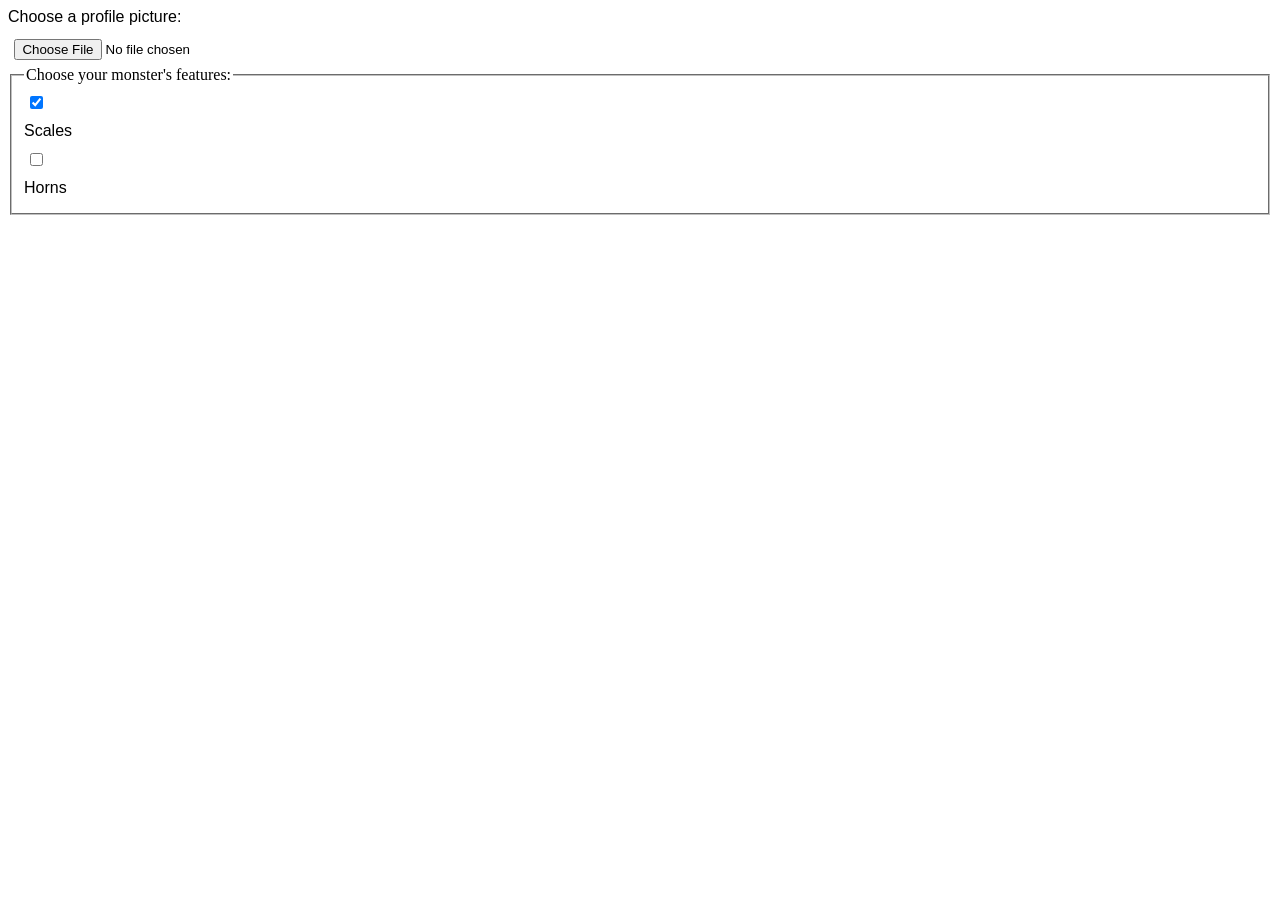
<file: docs/Inputs.html>
<!DOCTYPE html>
<html lang="nl">
<head>
  <meta charset="UTF-8">
  <meta name="viewport" content="width=device-width, initial-scale=1.0">
  <title>Kurollos's Learning Journal</title>
  <link rel="stylesheet" href="Inputs.css">
</head>


<label for="avatar">Choose a profile picture:</label>
<input type="file" id="avatar" name="avatar" accept="image/png, image/jpeg" />

<fieldset>
  <legend>Choose your monster's features:</legend>

  <section>
    <input type="checkbox" id="scales" name="scales" checked />
    <label for="scales">Scales</label>
  </section>

  <section>
    <input type="checkbox" id="horns" name="horns" />
    <label for="horns">Horns</label>
  </section>
</fieldset>
</file>
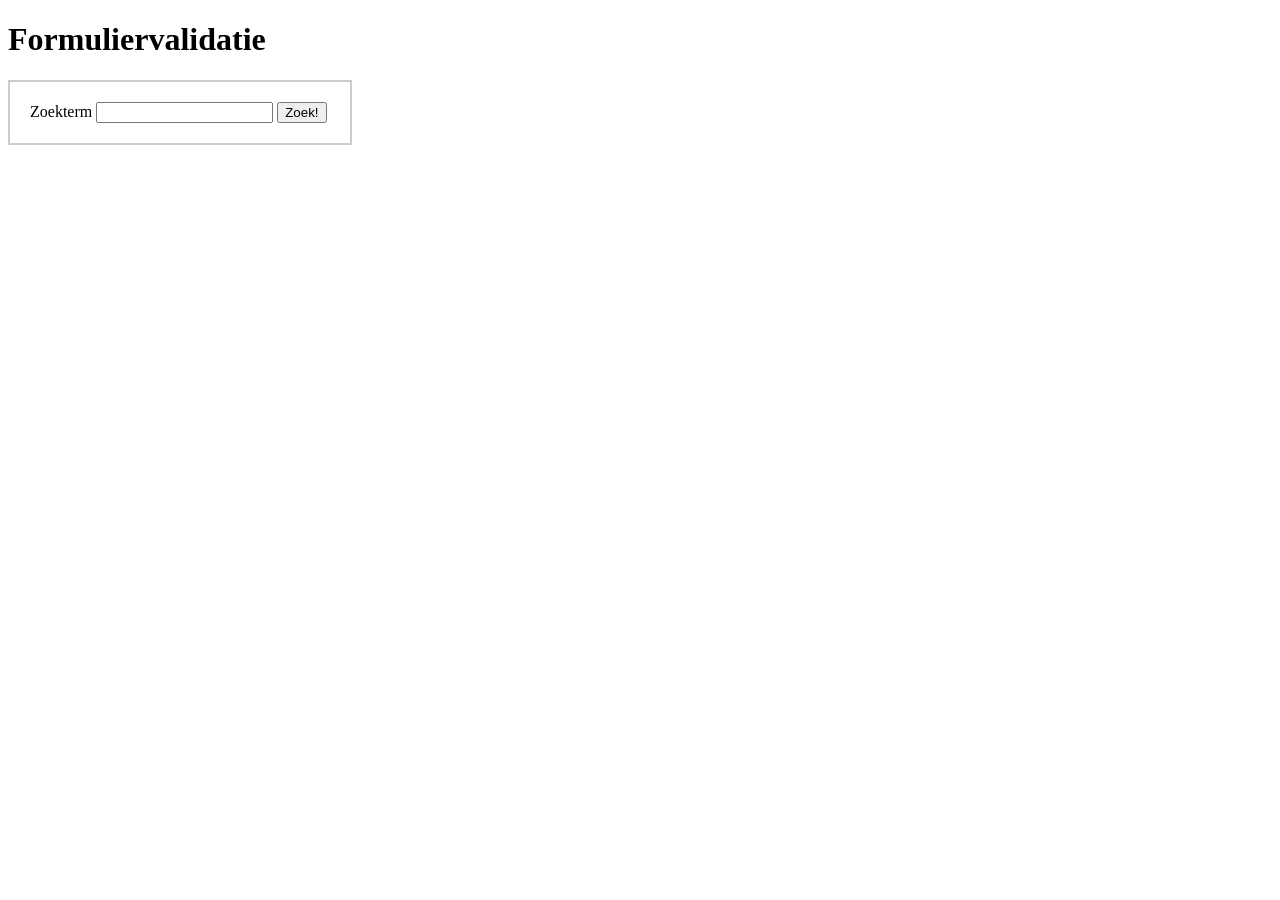
<file: docs/validatie.html>
<!DOCTYPE html>
<html lang="nl">
<head>
    <meta charset="UTF-8">
    <title>Formuliervalidatie Test</title>

    <style>
        /* Simpele styling zodat je feedback goed ziet */
        form {
            padding: 20px;
            border: 2px solid #ccc;
            width: 300px;
            margin-bottom: 40px;
        }

        /* Browser feedback stylen */
        form:has(:user-invalid) {
            background: #ffdddd;
        }

        form:has(:user-valid) {
            background: #ddffdd;
        }
    </style>
</head>
<body>

<h1>Formuliervalidatie</h1>

<!-- ===== FORM 1: required input veld ===== -->
<form id="zoekForm">
  <label>Zoekterm <input required></label>
  <button type="submit">Zoek!</button>
</form>

<script type="module">
    // Stap 1: zoek de input
    let inputElement = document.querySelector('#zoekForm input');

    // Stap 2: luister naar invalid event
    inputElement.addEventListener('invalid', function() {

        // Stap 3: aangepaste feedback
        inputElement.setCustomValidity('Dit veld mag niet leeg zijn hoor…');
    });

    // Nodig om custom melding weer te resetten
    inputElement.addEventListener('input', function() {
        inputElement.setCustomValidity('');
    });
</script>
</file>
<file: docs/index.css>
/* ------------------------- */
/* CUSTOM FONT               */
/* ------------------------- */
@font-face {
  font-family: "MyFont";
  src: url("/Assets/PixelFontKurollos-Regular.otf");
}

.fontkurollos {
  font-family: MyFont;
}

/* ------------------------- */
/* GLOBAL PAGE STYLE         */
/* ------------------------- */
body {
  font-family: Arial, sans-serif;
  background: #f4f4f4;
  margin: 0;
  padding: 0;
}

header {
  text-align: center;
  padding: 30px;
  background: #222;
  color: white;
}

section {
  width: 90%;
  max-width: 900px;
  margin: auto;
}

h2 {
  margin-top: 40px;
  font-size: 2rem;
}

/* ------------------------- */
/* JOURNAL CARD STYLE        */
/* ------------------------- */
.journal-card {
  background: #ffffff;
  padding: 20px;
  margin: 20px 0;
  border-radius: 12px;

  box-shadow: 0 4px 15px rgba(0, 0, 0, 0.12);
  transition: transform 0.2s ease, box-shadow 0.2s ease;
}

.journal-card:hover {
  transform: translateY(-4px);
  box-shadow: 0 8px 25px rgba(0, 0, 0, 0.15);
}

.journal-card h3 {
  margin-top: 0;
  font-size: 1.5rem;
}

.journal-card h4 {
  font-size: 1.2rem;
  margin-top: 15px;
}

.journal-card ul {
  margin-left: 20px;
}

/* ------------------------- */
/* LINKS                     */
/* ------------------------- */
a {
  color: #0066cc;
}

a:hover {
  text-decoration: underline;
}
</file>
<file: docs/Inputs.css>
label {
  display: block;
  font:
    1rem "Fira Sans",
    sans-serif;
}

input,
label {
  margin: 0.4rem 0;
}
p,
label {
  font:
    1rem "Fira Sans",
    sans-serif;
}

input {
  margin: 0.4rem;
}
</file>
